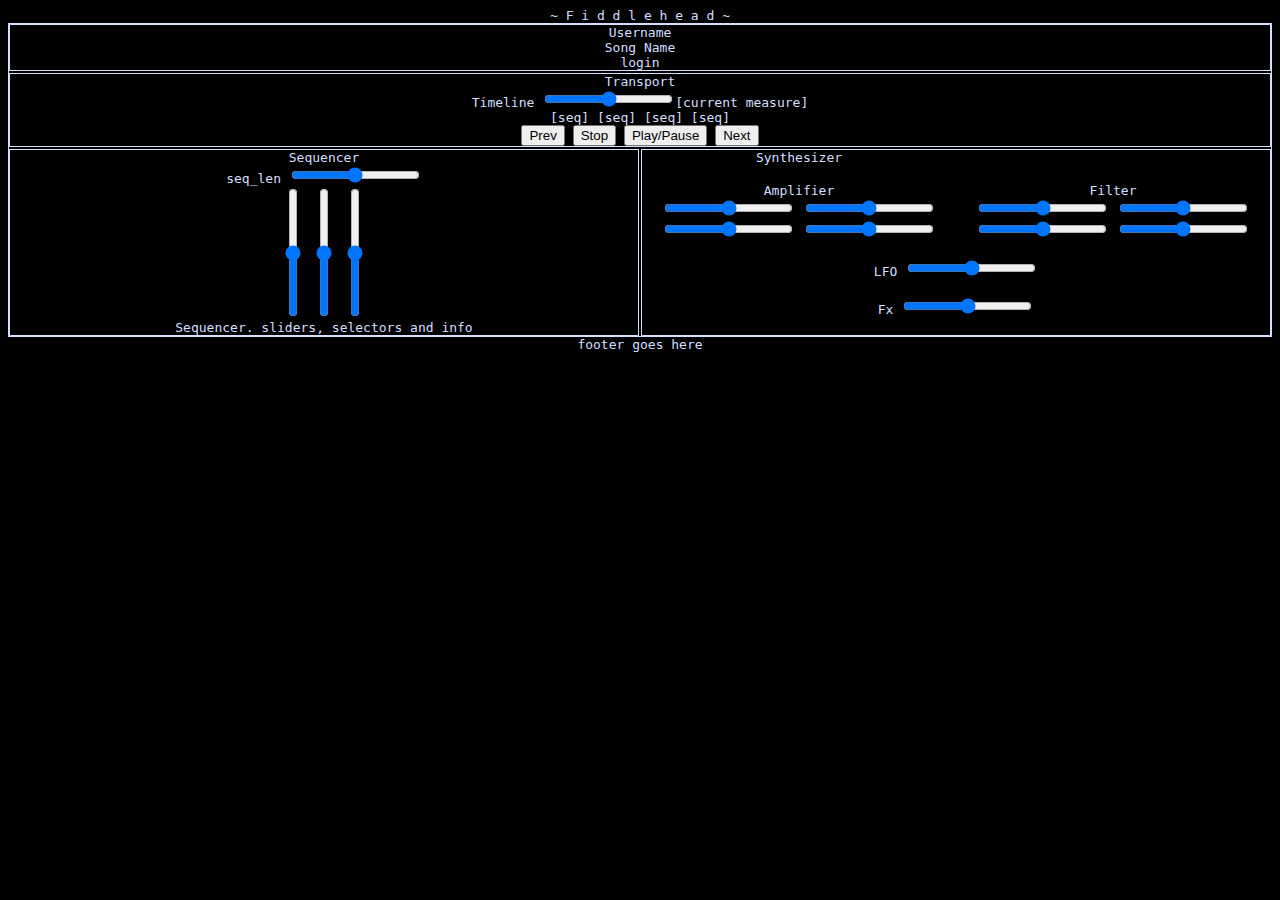
<file: PiFiles/dev/apps/FiddleHead/drafts/static_index.html>
<!doctype html>

<head>
  <meta charset="utf-8">
  <title>Fiddlehead</title>
  <meta name="viewport" content="width=device-width, initial-scale=1">
  <style type="text/css">
    body {
      background-color: black;
      color: #d5deff;
      font-family: monospace;
      text-align: center;
    }

    .container {
      text-align: center;
    }

    .user_container {
      grid-area: u;
    }

    .footer_container {
      grid-area: foot;
    }

    .tr_container {
      grid-area: tr;
    }

    .seq_container {
      grid-area: seq;
    }

    .synth_container {
      grid-area: synth;
    }

    .container {
      display: grid;
      grid-template-areas:
      "u"
      "tr"
      "seq"
      "synth";
      grid-gap: 2px;
    }

    @media (min-width: 500px) {
      .container {
        grid-template-columns: 1fr 1fr;
        grid-template-areas:
        "u    u"
        "tr   tr"
        "seq  synth";
      };
    }

    .synth_container {
      display: grid;
      grid-template-areas:
      "osc osc"
      "amp flt"
      "lfo lfo"
      "fx  fx";
    }
    .amp_ctrl_div {
      grid-area: amp;
    }
    .flt_ctrl_div {
      grid-area: flt;
    }
    .lfo_div {
      grid-area: lfo
    }
    .fx_div {
      grid-area: fx;
    }
  </style>
</head>

<body>

  ~ F i d d l e h e a d ~
  </div>
  <div class="container" id="app" style="border: 1px solid #d5deff">
    <div class="user_container" id="user_div" style="border: 1px solid #d5deff">
      <div class="u_nm_div">Username</div>
      <div class=song_nm_div>Song Name</div>
      <div class=login_div>login</div>
    </div>
    <div class="tr_container" id="transport_div" style="border: 1px solid #d5deff">
      <div>
        Transport
      </div>
      <div class="timeline_cont">Timeline
        <input type='range' />[current measure]
        <div class=sq_tm_blk_div>
          [seq] [seq] [seq] [seq]
        </div>
      </div>
      <div class="tr_bt_cont">
        <button>Prev</button>
        <button>Stop</button>
        <button>Play/Pause</button>
        <button>Next</button>
      </div>

    </div>
    <div class="seq_container" id="sequencer_div" style="border: 1px solid #d5deff">
      <div>
        Sequencer
      </div>
      <div class="seq_set_div">
        seq_len <input type='range' />
      </div>
      <div class="seq_sl_div">
        <input type="range" min="0" max="16" step="1" style="-webkit-appearance: slider-vertical; width: 1.5vw" />
        <input type="range" min="0" max="16" step="1" style="-webkit-appearance: slider-vertical; width: 1.5vw" />
        <input type="range" min="0" max="16" step="1" style="-webkit-appearance: slider-vertical; width: 1.5vw" />
      </div>
      Sequencer. sliders, selectors and info
    </div>
    <div class="synth_container" id="synth_div" style="border: 1px solid #d5deff">
      <div>Synthesizer</div>
      <div class="amp_ctrl_div">
        <div>Amplifier</div>
        <input type='range' />
        <input type='range' />
        <input type='range' />
        <input type='range' />
      </div>
      <div class="flt_ctrl_div">
        <div>Filter</div>
        <input type='range' />
        <input type='range' />
        <input type='range' />
        <input type='range' />
      </div>
      <div class="lfo_div"``>LFO
        <input type='range' />
      </div>
      <div class="fx_div">Fx
        <input type='range' />
      </div>

    </div>
  </div>
  footer goes here
</body>
</file>
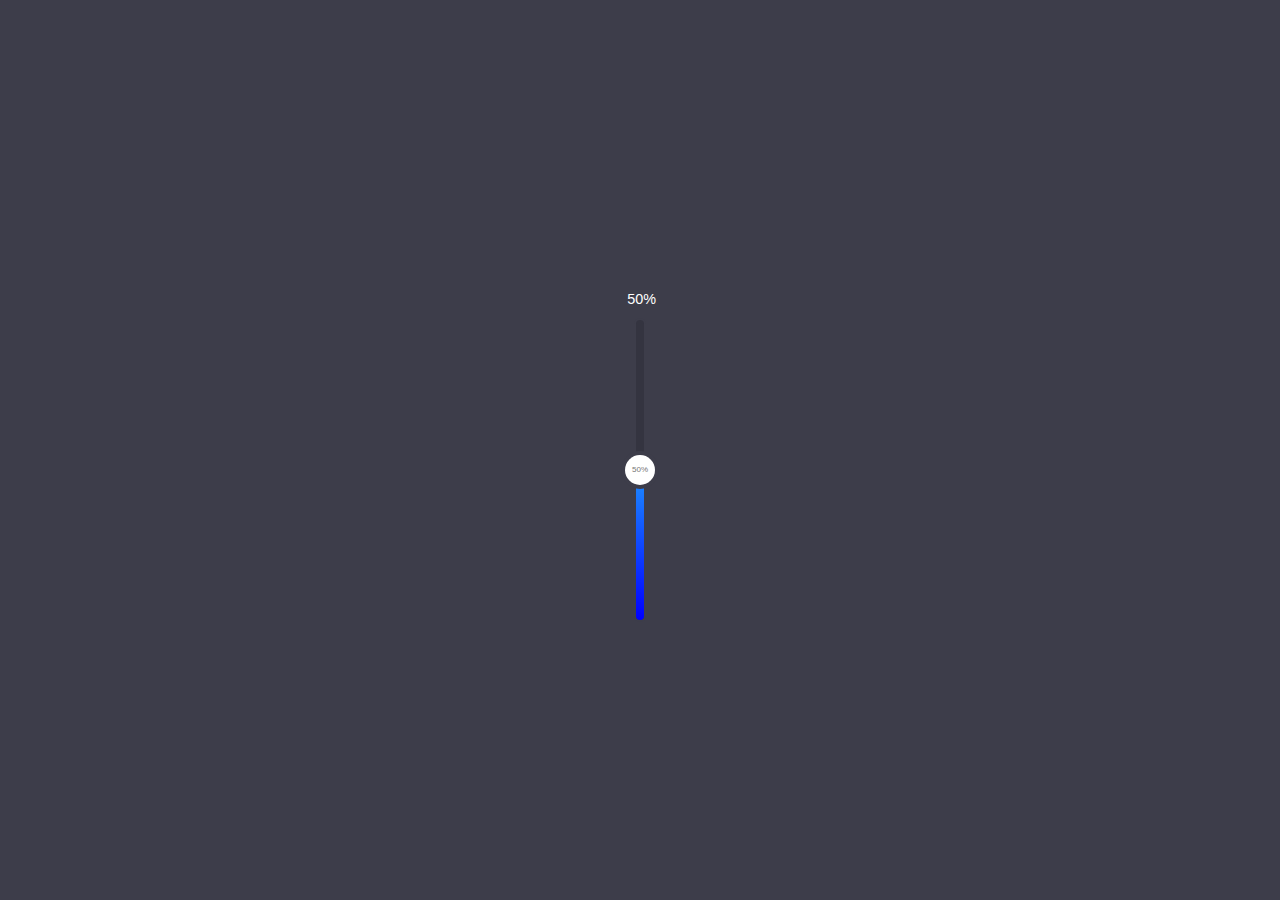
<file: PiFiles/dev/apps/Fiddlehead/fiddleapp/static/h-fader.html>
<head>
  <script src="led.html"></script>
  <style scoped>
    /* *, *:before, *:after {
    box-sizing: border-box;
  } */

    html,
    body {
      /* height: 100%; */
    }

    body {
      margin: 0;
      background: #3D3D4A;
      color: white;
      min-height: 400px;
      font-family: sans-serif;
    }

    /* .info {
      position: absolute;
      top: 0;
      left: 0;
      padding: 10px;
      opacity: .5;
    } */

    .container {
      padding-top: 40px;
      position: relative;
      display: inline-block;
      top: 100%;
      left: 50%;
      transform: translate(-50%, -100%);
      padding-bottom: 20px;
    }

    @media (min-height: 500px) {
      .container {
        position: absolute;
        top: 50%;
        transform: translate(-50%, -50%);
        padding-bottom: 0;
      }
    }

    .range-slider {
      display: inline-block;
      width: 40px;
      position: relative;
      text-align: center;
      height: 300px;
      max-height: 100%;
    }

    .range-slider:before {
      position: absolute;
      top: -2em;
      left: .5em;
      content: attr(data-slider-value) "%";
      color: white;
      font-size: 90%;
    }

    .range-slider__thumb {
      position: absolute;
      left: 5px;
      width: 30px;
      height: 30px;
      line-height: 30px;
      background: white;
      color: #777;
      font-size: 50%;
      box-shadow: 0 0 0 4px #3D3D4A;
      border-radius: 50%;
      pointer-events: none;
    }

    .range-slider__bar {
      left: 16px;
      bottom: 0;
      position: absolute;
      background: linear-gradient(dodgerblue, blue);
      pointer-events: none;
      width: 8px;
      border-radius: 10px;
    }

    .range-slider input[type=range] {
      position: relative;
      margin: 0;
      height: 100%;
      width: 100%;
      display: inline-block;
      position: relative;
      writing-mode: bt-lr;
      -webkit-appearance: slider-vertical;
    }

    .range-slider input[type=range]::-webkit-slider-runnable-track,
    .range-slider input[type=range]::-webkit-slider-thumb {
      -webkit-appearance: none;
    }

    .range-slider input[type=range]::-webkit-slider-runnable-track {
      border: none;
      background: #343440;
      width: 8px;
      border-color: #343440;
      border-radius: 10px;
      box-shadow: 0 0 0 2px #3D3D4A;
    }

    .range-slider input[type=range]::-moz-range-track {
      border: none;
      background: #343440;
      width: 8px;
      border-color: #343440;
      border-radius: 10px;
      box-shadow: 0 0 0 2px #3D3D4A;
    }

    .range-slider input[type=range]::-ms-track {
      border: none;
      background: #343440;
      width: 8px;
      border-color: #343440;
      border-radius: 10px;
      box-shadow: 0 0 0 2px #3D3D4A;
      color: transparent;
      height: 100%;
    }

    .range-slider input[type=range]::-ms-fill-lower,
    .range-slider input[type=range]::-ms-fill-upper,
    .range-slider input[type=range]::-ms-tooltip {
      display: none;
    }

    .range-slider input[type=range]::-webkit-slider-thumb {
      width: 30px;
      height: 30px;
      opacity: 0;
    }

    .range-slider input[type=range]::-moz-range-thumb {
      width: 30px;
      height: 30px;
      opacity: 0;
    }

    .range-slider input[type=range]::-ms-thumb {
      width: 30px;
      height: 30px;
      opacity: 0;
    }

    .theme1 {
      background: linear-gradient(pink, deeppink);
    }
  </style>

</head>

<body>
  <div class="container">
    <div class="range-slider">
      <input type="range" min="0" max="100" />
      <div class="range-slider__bar"></div>
      <div class="range-slider__thumb"></div>
    </div>
  </div>

  <script>
    var app = function() {

      function updateSlider(element) {
        if (element) {
          var parent = element.parentElement,
            lastValue = parent.getAttribute('data-slider-value');

          if (lastValue === element.value) {
            return; // No value change, no need to update then
          }

          parent.setAttribute('data-slider-value', element.value);
          var $thumb = parent.querySelector('.range-slider__thumb'),
            $bar = parent.querySelector('.range-slider__bar'),
            pct = element.value * ((parent.clientHeight - $thumb.clientHeight) / parent.clientHeight);

          $thumb.style.bottom = pct + '%';
          $bar.style.height = 'calc(' + pct + '% + ' + $thumb.clientHeight / 2 + 'px)';
          $thumb.textContent = element.value + '%';
        }
      }
      return {
        updateSlider: updateSlider
      };
    }();

    (function initAndSetupTheSliders() {
      var inputs = [].slice.call(document.querySelectorAll('.range-slider input'));
      inputs.forEach(function(input) {
        return input.setAttribute('value', '50');
      });
      inputs.forEach(function(input) {
        return app.updateSlider(input);
      });
      // Cross-browser support where value changes instantly as you drag the handle, therefore two event types.
      inputs.forEach(function(input) {
        return input.addEventListener('input', function(element) {
          return app.updateSlider(input);
        });
      });
      inputs.forEach(function(input) {
        return input.addEventListener('change', function(element) {
          return app.updateSlider(input);
        });
      });
    })();
  </script>
</body>

</html>
</file>
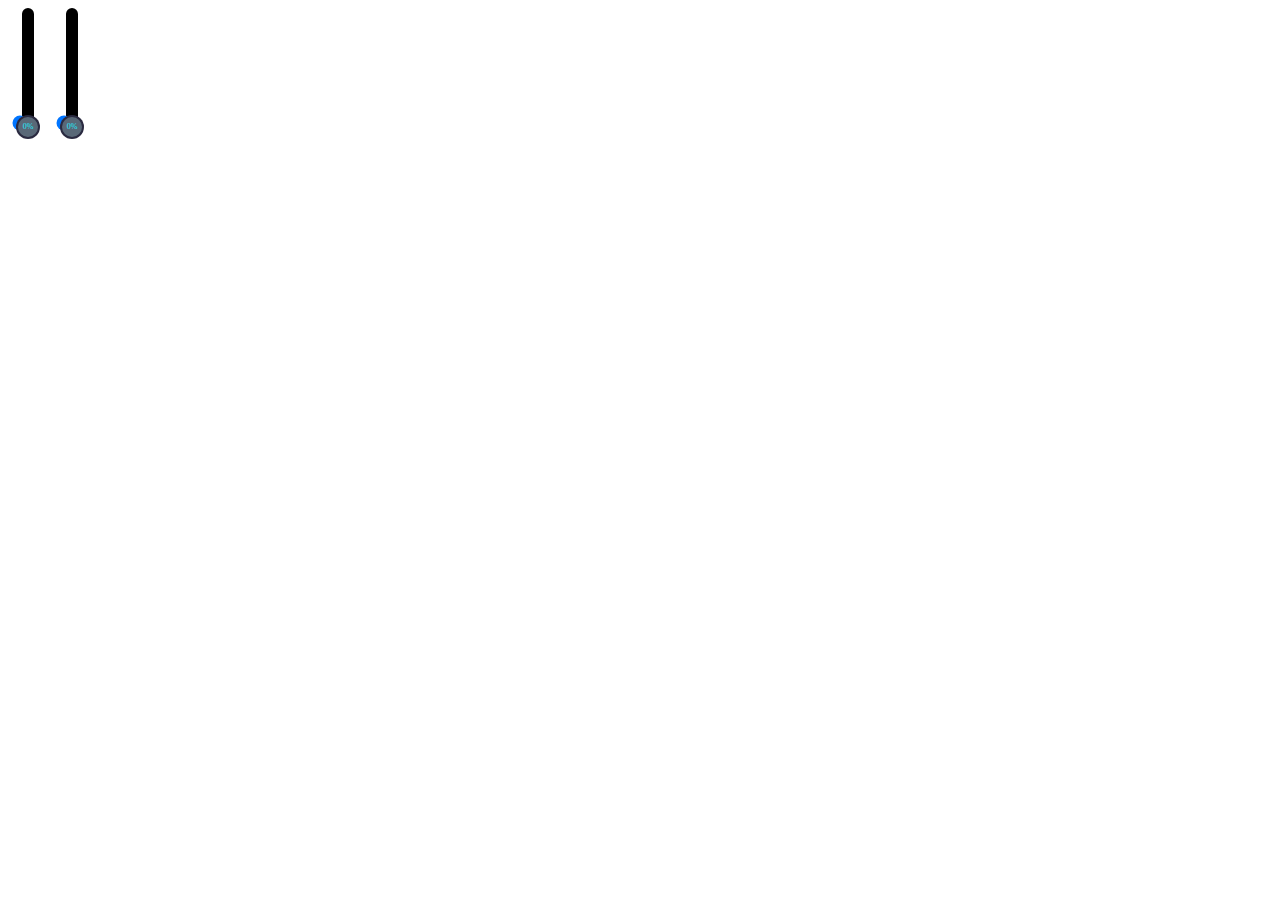
<file: PiFiles/dev/apps/Fiddlehead/fiddleapp/static/v-fader.html>
<head>
  <script src="led.html"></script>
  <style scoped>

    .range-slider {
      display: inline-block;
      width: 40px;
      position: relative;
      text-align: center;
      /* height: 300px; */
      /* max-height: 100%; */
    }

    .range-slider:before {
      position: absolute;
      top: -2em;
      left: .5em;
      content: attr(data-slider-value) "%";
      /* color: white; */
      font-size: 90%;
    }

    .range-slider__thumb {
      position: absolute;
      left: 10px;
      width: 20px;
      height: 20px;
      line-height: 20px;
      background: rgb(89, 104, 119);
      color: rgb(34, 235, 255);
      font-size: 0.5em;
      box-shadow: 0 0 0 2px #2a2a40;
      border-radius: 50%;
      pointer-events: none;
    }

    .range-slider__bar {
      left: 16px;
      bottom: 0;
      position: absolute;
      background: linear-gradient(rgb(34, 235, 255), rgb(107, 117, 255));
      pointer-events: none;
      width: 8px;
      border-radius: 10px;
    }

    .range-slider input[type=range][orient=vertical] {
      position: relative;
      margin: 0;
      /* height: 100%; */
      width: 100%;
      display: inline-block;
      position: relative;
      writing-mode: bt-lr;
      -webkit-appearance: slider-vertical;
    }

    .range-slider input[type=range][orient=vertical]::-webkit-slider-runnable-track,
    .range-slider input[type=range][orient=vertical]::-webkit-slider-thumb {
      -webkit-appearance: none;
    }

    .range-slider input[type=range][orient=vertical]::-webkit-slider-runnable-track {
      border: 6px solid black;
      background: #343440;
      width: 8px;
      border-radius: 10px;
    }

    /* .range-slider input[type=range][orient=vertical]::-moz-range-track {
      background: #343440;
      width: 8px;
      border-color: #343440;
      border-radius: 10px;
      box-shadow: 0 0 0 2px #3D3D4A;
    } */

    /* .range-slider input[type=range][orient=vertical]::-ms-track {
      border: none;
      background: #343440;
      width: 8px;
      /* border-color: #343440; */
      /* border-radius: 10px; */
      /* box-shadow: 0 0 0 2px #3D3D4A; */
      /* color: transparent; */
      /* height: 100%; */
    /* } */

    /* .range-slider input[type=range][orient=vertical]::-ms-fill-lower,
    .range-slider input[type=range][orient=vertical]::-ms-fill-upper,
    .range-slider input[type=range][orient=vertical]::-ms-tooltip {
      display: none;
    } */

    /* .range-slider input[type=range][orient=vertical]::-webkit-slider-thumb {
      width: 30px;
      height: 30px;
      opacity: 0;
    } */

    /* .range-slider input[type=range][orient=vertical]::-moz-range-thumb {
      width: 30px;
      height: 30px;
      opacity: 0;
    } */

    /* .range-slider input[type=range][orient=vertical]::-ms-thumb {
      width: 30px;
      height: 30px;
      opacity: 0;
    } */

  </style>

</head>

<body>
  <!--- <div class="container"> -->
    <div class="range-slider">
      <input type="range" orient="vertical" min="0" max="100" />
      <div class="range-slider__bar"></div>
      <div class="range-slider__thumb"></div>
    </div>



    <div class="range-slider">
      <input type="range" orient="vertical" min="0" max="100" />
      <div class="range-slider__bar"></div>
      <div class="range-slider__thumb"></div>
    </div>
  <!--- </div> -->

  <script>
    var app = function() {

      function updateSlider(element) {
        if (element) {
          var parent = element.parentElement,
            lastValue = parent.getAttribute('data-slider-value');

          if (lastValue === element.value) {
            return; // No value change, no need to update then
          }

          parent.setAttribute('data-slider-value', element.value);
          var $thumb = parent.querySelector('.range-slider__thumb'),
            $bar = parent.querySelector('.range-slider__bar'),
            pct = element.value * ((parent.clientHeight - $thumb.clientHeight) / parent.clientHeight);

          $thumb.style.bottom = pct + '%';
          $bar.style.height = 'calc(' + pct + '% + ' + $thumb.clientHeight / 2 + 'px)';
          $thumb.textContent = element.value + '%';
        }
      }
      return {
        updateSlider: updateSlider
      };
    }();

    (function initAndSetupTheSliders() {
      var inputs = [].slice.call(document.querySelectorAll('.range-slider input'));
      inputs.forEach(function(input) {
        return input.setAttribute('value', '0');
      });
      inputs.forEach(function(input) {
        return app.updateSlider(input);
      });
      // Cross-browser support where value changes instantly as you drag the handle, therefore two event types.
      inputs.forEach(function(input) {
        return input.addEventListener('input', function(element) {
          return app.updateSlider(input);
        });
      });
      inputs.forEach(function(input) {
        return input.addEventListener('change', function(element) {
          return app.updateSlider(input);
        });
      });
    })();
  </script>
</body>

</html>
</file>
